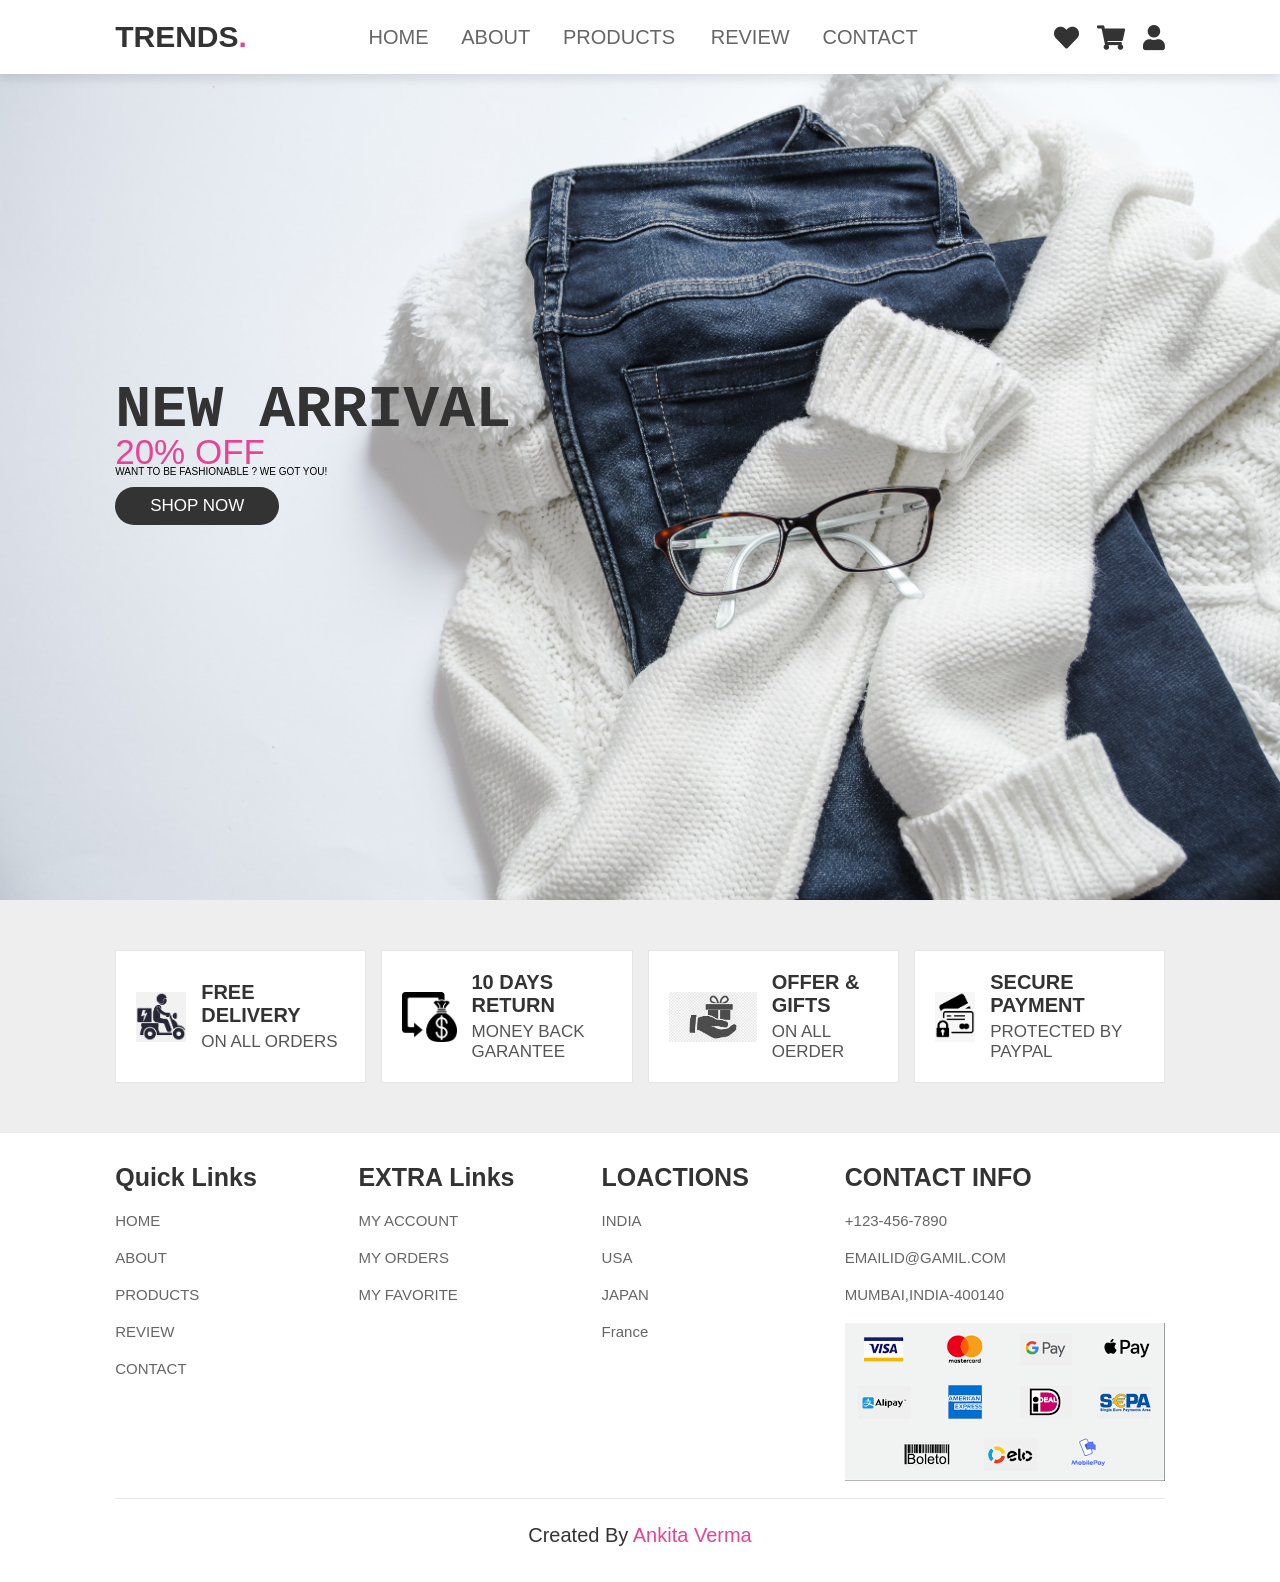
<file: index.html>
<!DOCTYPE html>
<html lang="en">
<head>
    <meta charset="UTF-8">
    <meta http-equiv="X-UA-Compatible" content="IE=edge">
    <meta name="viewport" content="width=device-width , initial-scale=1.0">
    <title>FASHION</title>

    <!--font awesome cdn link-->
    <link rel="stylesheet" href="https://cdnjs.cloudflare.com/ajax/libs/font-awesome/5.15.3/css/all.min.css">

    <!--custom css file link-->
    <link rel="stylesheet" href="ankita.css">
    
    
    
</head>
<body>

   <!--header section start-->

   <header>
    <input type="checkbox" name="" id="toggler">
    <label for="toggler" class="fas fa-bars"></label>
    <a href="#" class="logo">TRENDS<span>.</span></a>
    <nav class="navbar">
        <a href="index.html">HOME</a>
        <a href="about.html">ABOUT</a>
        <a href="product.html">PRODUCTS </a>
        <a href="review.html">REVIEW</a>
        <a href="contact.html">CONTACT</a>
    </nav>

    <div class="icons">
        <a href="whislist.html" class="fas fa-heart"></a>
        <a href="add to cart.html" class="fas fa-shopping-cart"></a>
        <a href="profile.html" class="fas fa-user"></a>
        
    </div>
</header>
<!--header section ends-->


    <!--home section starts-->

    <section class="home" id="home">

        <div class="content">
            <h3>NEW ARRIVAL</h3>
            <SPAN>  20% OFF </SPAN>
            <p>WANT TO BE FASHIONABLE ? WE GOT YOU!</p>
            <a href="product.html" class="btn"> SHOP NOW</a>
        </div>
    </section>
    <!--home section ends-->
   
    <!--icons section starts-->

    <section class="icons-container">

        <div class="icons">
            <img src="image/ds.png" alt="">
            <div class="info">
                <h3>FREE DELIVERY</h3>
                <SPan>ON ALL ORDERS</SPan>
            </div>
        </div>

        <div class="icons">
            <img src="image/pr.png" alt="">
            <div class="info">
                <h3>10 DAYS RETURN</h3>
                <SPan>MONEY BACK GARANTEE</SPan>
            </div>
        </div>
        
        <div class="icons">
            <img src="image/og.jfif" alt="">
            <div class="info">
                <h3>OFFER & GIFTS</h3>
                <SPan>ON ALL OERDER</SPan>
            </div>
        </div>

        <div class="icons">
            <img src="image/sp.png" alt="">
            <div class="info">
                <h3>SECURE PAYMENT</h3>
                <SPan>PROTECTED BY PAYPAL</SPan>
            </div>
        </div>
        

        </div>
    </section>
    <!--icons section ends-->


  <!--footer section stars-->
<section class="footer">

    <div class="box-container">

        <div class="box">
            <h3>quick links</h3>
            <a href="#">HOME</a>
            <a href="#">ABOUT</a>
            <a href="#">PRODUCTS</a>
            <a href="#">REVIEW</a>
            <a href="#">CONTACT</a>
        </div>

        <div class="box">
            <h3>EXTRA links</h3>
            <a href="#">MY ACCOUNT</a>
            <a href="#">MY ORDERS</a>
            <a href="#">MY FAVORITE</a>
        </div>

        <div class="box">
            <h3>LOACTIONS</h3>
            <a href="#">INDIA</a>
            <a href="#">USA</a>
            <a href="#">JAPAN</a>
            <a href="#">france</a>
        </div>

        <div class="box">
            <h3>CONTACT INFO</h3>
            <a href="#">+123-456-7890</a>
            <a href="#">EMAILID@GAMIL.COM</a>
            <a href="#">MUMBAI,INDIA-400140</a>
            <img src="image/payment.png">
        </div>
    </div>
    
    <div class="credit">created by <span>ankita verma</span>
    </div>
</section>
  <!--footer section ends-->
</body>            
           

    

</html>
</file>
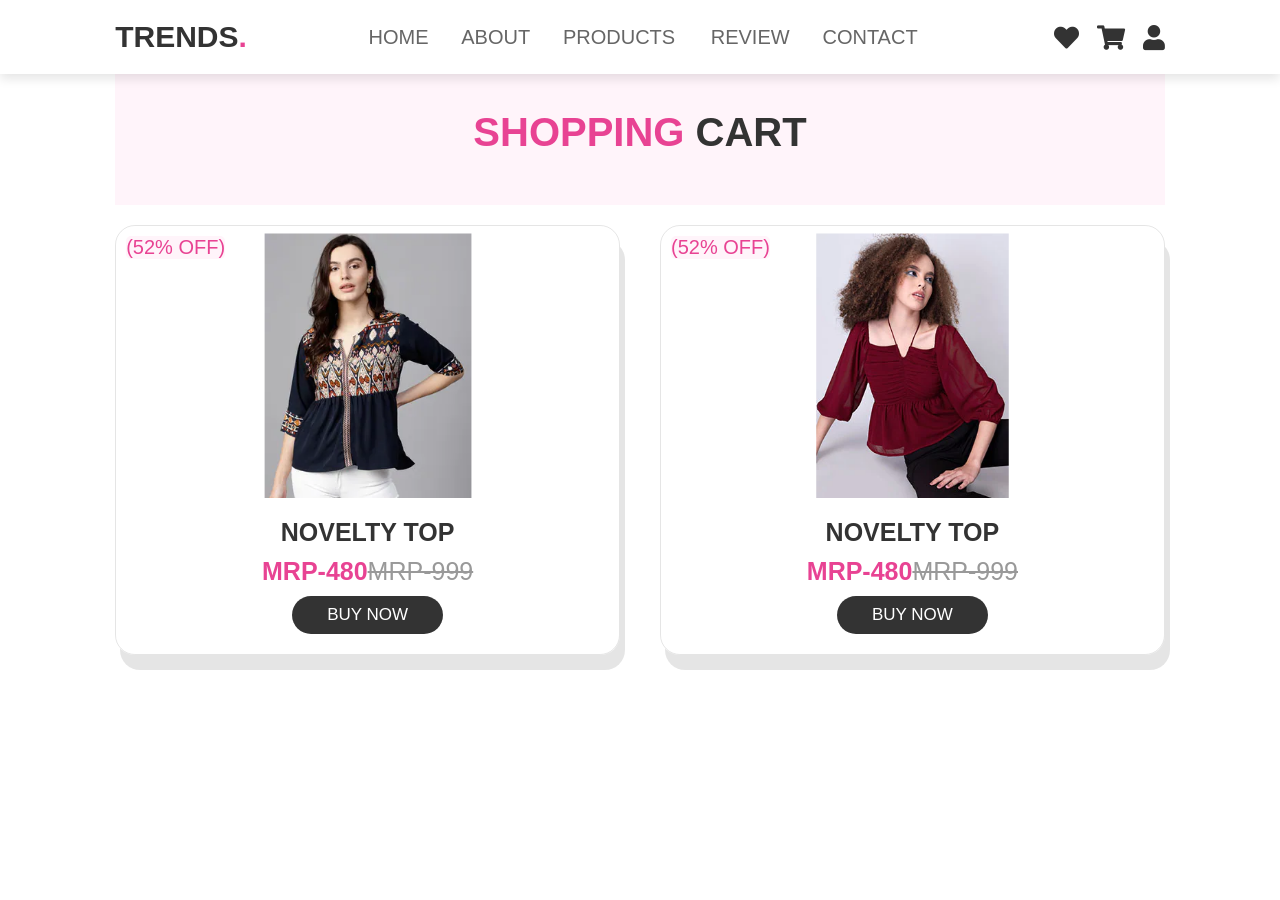
<file: add to cart.html>
<!DOCTYPE html>
<html lang="en">
<head>
    <meta charset="UTF-8">
    <meta http-equiv="X-UA-Compatible" content="IE=edge">
    <meta name="viewport" content="width=device-width, initial-scale=1.0">
    <title>Document</title>

    
    <!--font awesome cdn link-->
    <link rel="stylesheet" href="https://cdnjs.cloudflare.com/ajax/libs/font-awesome/5.15.3/css/all.min.css">

    <!--custom css file link-->
    <link rel="stylesheet" href="ankita.css">

</head>
<body>

     <!--header section start-->

   <header>
    <input type="checkbox" name="" id="toggler">
    <label for="toggler" class="fas fa-bars"></label>
    <a href="#" class="logo">TRENDS<span>.</span></a>
    <nav class="navbar">
        <a href="index.html">HOME</a>
        <a href="about.html">ABOUT</a>
        <a href="product.html">PRODUCTS </a>
        <a href="review.html">REVIEW</a>
        <a href="contact.html">CONTACT</a>
    </nav>

    <div class="icons">
        <a href="whislist.html" class="fas fa-heart"></a>
        <a href="add to cart.html" class="fas fa-shopping-cart"></a>
        <a href="profile.html" class="fas fa-user"></a>
        
    </div>
</header>
<!--header section ends-->

 <!--product section starts-->
    
 <section class="products" id="products">

    <h1 class="heading"> <span>SHOPPING</span> CART</h1>

    <div class="box-container">

        <div class="box">
            <span class="discount">(52% OFF)</span>
            <div class="image">
                <img src="image/b1.webp" >
              <div class="icons">
                 <a href="#" class="fas fa-heart"></a>
                 <a href="#" class="cart-btn">ADD TO CART</a>
                 <a href="#" class="fas fa-share"></a>
             </div>
         </div>
            <div class="content">
              <h3>NOVELTY TOP</h3>
              <div class="price">MRP-480<span>MRP-999</span></div>
              <a href="#" class="btn"> BUY NOW</a>
          </div>
     </div>

     <div class="box">
        <span class="discount">(52% OFF)</span>
        <div class="image">
            <img src="image/b2.webp" >
          <div class="icons">
             <a href="#" class="fas fa-heart"></a>
             <a href="#" class="cart-btn">ADD TO CART</a>
             <a href="#" class="fas fa-share"></a>
         </div>
     </div>
        <div class="content">
          <h3>NOVELTY TOP</h3>
          <div class="price">MRP-480<span>MRP-999</span></div>
          <a href="#" class="btn"> BUY NOW</a>
      </div>
 </div>

    </div>

 </section>


    
</body>
</html>
</file>
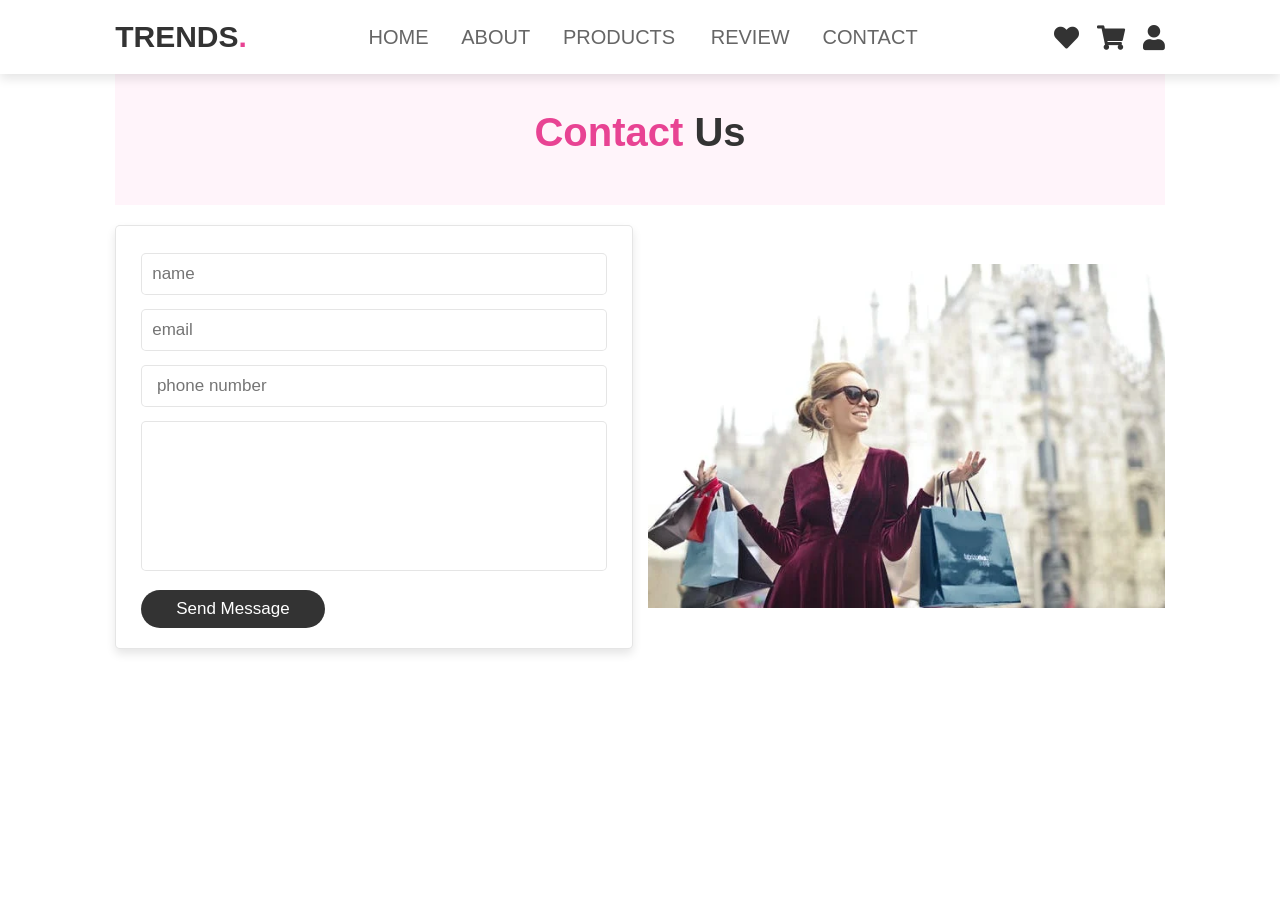
<file: contact.html>
<!DOCTYPE html>
<html lang="en">
<head>
    <meta charset="UTF-8">
    <meta http-equiv="X-UA-Compatible" content="IE=edge">
    <meta name="viewport" content="width=device-width, initial-scale=1.0">
    <title>Document</title>

      <!--font awesome cdn link-->
      <link rel="stylesheet" href="https://cdnjs.cloudflare.com/ajax/libs/font-awesome/5.15.3/css/all.min.css">

      <!--custom css file link-->
      <link rel="stylesheet" href="ankita.css">
</head>
<body>
       <!--header section start-->

    <header>
        <input type="checkbox" name="" id="toggler">
        <label for="toggler" class="fas fa-bars"></label>
        <a href="#" class="logo">TRENDS<span>.</span></a>
        <nav class="navbar">
            <a href="index.html">HOME</a>
            <a href="about.html">ABOUT</a>
            <a href="product.html">PRODUCTS </a>
            <a href="review.html">REVIEW</a>
            <a href="contact.html">CONTACT</a>
        </nav>

        <div class="icons">
            <a href="whislist.html" class="fas fa-heart"></a>
            <a href="add to cart.html" class="fas fa-shopping-cart"></a>
            <a href="profile.html" class="fas fa-user"></a>
            
        </div>
    </header>
    <!--header section ends-->

    <!--contact section starts-->

    <section class="contact" id="contact">

        <h1 class="heading"><span> contact </span> us</h1>

        <div class="row">

            <form action="">
                <input type="text" placeholder="name" class="box">
                <input type="email" placeholder="email" class="box">
                <input type="number" placeholder=" phone number" class="box">
                <textarea name="" class="box" placeholder="message" id="" cols="30" rows="10">

                </textarea>
                <input type="submit" value="send message" class="btn" >
            </form>
                   <div class="image">
                <img src="image/contact.webp" alt="">
            </div>
        </div>
</file>
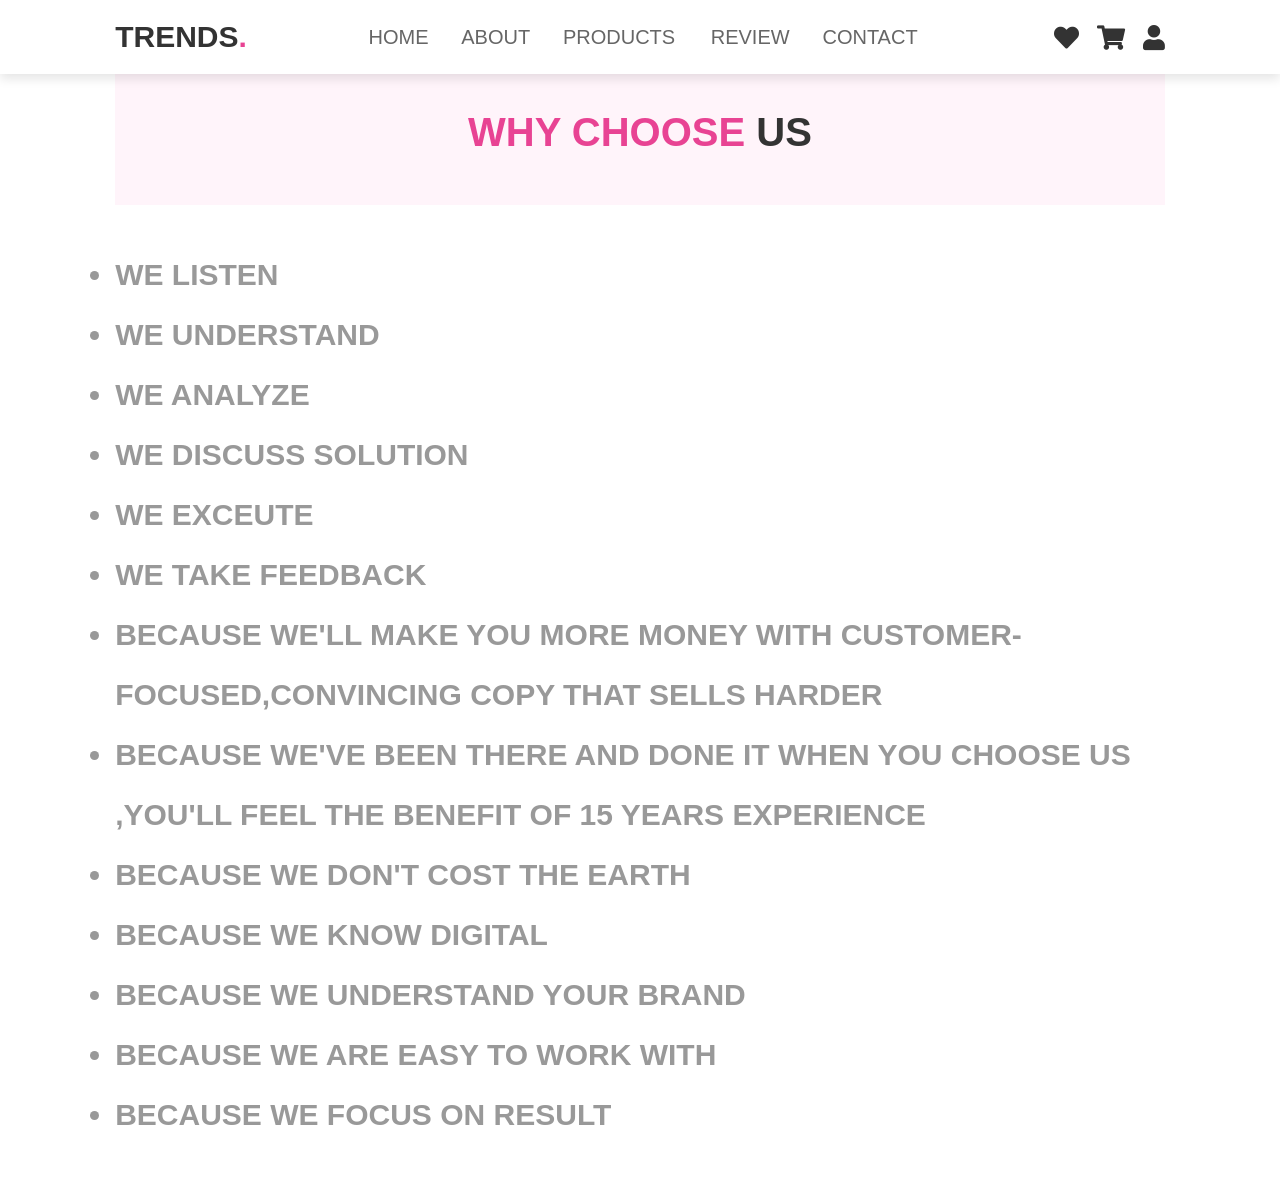
<file: learn.html>
<!DOCTYPE html>
<html lang="en">
<head>
    <meta charset="UTF-8">
    <meta http-equiv="X-UA-Compatible" content="IE=edge">
    <meta name="viewport" content="width=device-width, initial-scale=1.0">
    <title>Document</title>

      <!--font awesome cdn link-->
      <link rel="stylesheet" href="https://cdnjs.cloudflare.com/ajax/libs/font-awesome/5.15.3/css/all.min.css">

      <!--custom css file link-->
      <link rel="stylesheet" href="ankita.css">
      
</head>
<body>
    
     <!--header section start-->

   <header>
    <input type="checkbox" name="" id="toggler">
    <label for="toggler" class="fas fa-bars"></label>
    <a href="#" class="logo">TRENDS<span>.</span></a>
    <nav class="navbar">
        <a href="index.html">HOME</a>
        <a href="about.html">ABOUT</a>
        <a href="product.html">PRODUCTS </a>
        <a href="review.html">REVIEW</a>
        <a href="contact.html">CONTACT</a>
    </nav>

    <div class="icons">
        <a href="whislist.html" class="fas fa-heart"></a>
        <a href="add to cart.html" class="fas fa-shopping-cart"></a>
        <a href="profile.html" class="fas fa-user"></a>
        
    </div>
</header>


<section class="learn" id="learn">

    <h1 class="heading"> <span> WHY CHOOSE </span> US</h1>


 <div class="content">
    
        <h1>
            <ul type="disc">
                <li>WE LISTEN</li>
                <li>WE UNDERSTAND</li>
                <li>WE ANALYZE</li>
                <li> WE DISCUSS SOLUTION</li>
                <li>WE EXCEUTE</li>
                <li>WE TAKE FEEDBACK</li>
                <li>BECAUSE WE'LL MAKE YOU MORE MONEY WITH CUSTOMER-FOCUSED,CONVINCING COPY THAT SELLS HARDER</li>
                <li>BECAUSE WE'VE BEEN THERE AND DONE IT WHEN YOU CHOOSE US ,YOU'LL FEEL THE BENEFIT OF 15 YEARS EXPERIENCE </li>
                <li>BECAUSE WE DON'T COST THE EARTH</li>
                <li>BECAUSE WE  KNOW DIGITAL</li>
                <li>BECAUSE WE UNDERSTAND YOUR BRAND</li>
                <li>BECAUSE WE ARE EASY TO WORK WITH</li>
                <li>BECAUSE WE FOCUS ON RESULT</li>
            

            </ul>
        </h1>

    </div>
    

</section>

</body>
</html>
</file>
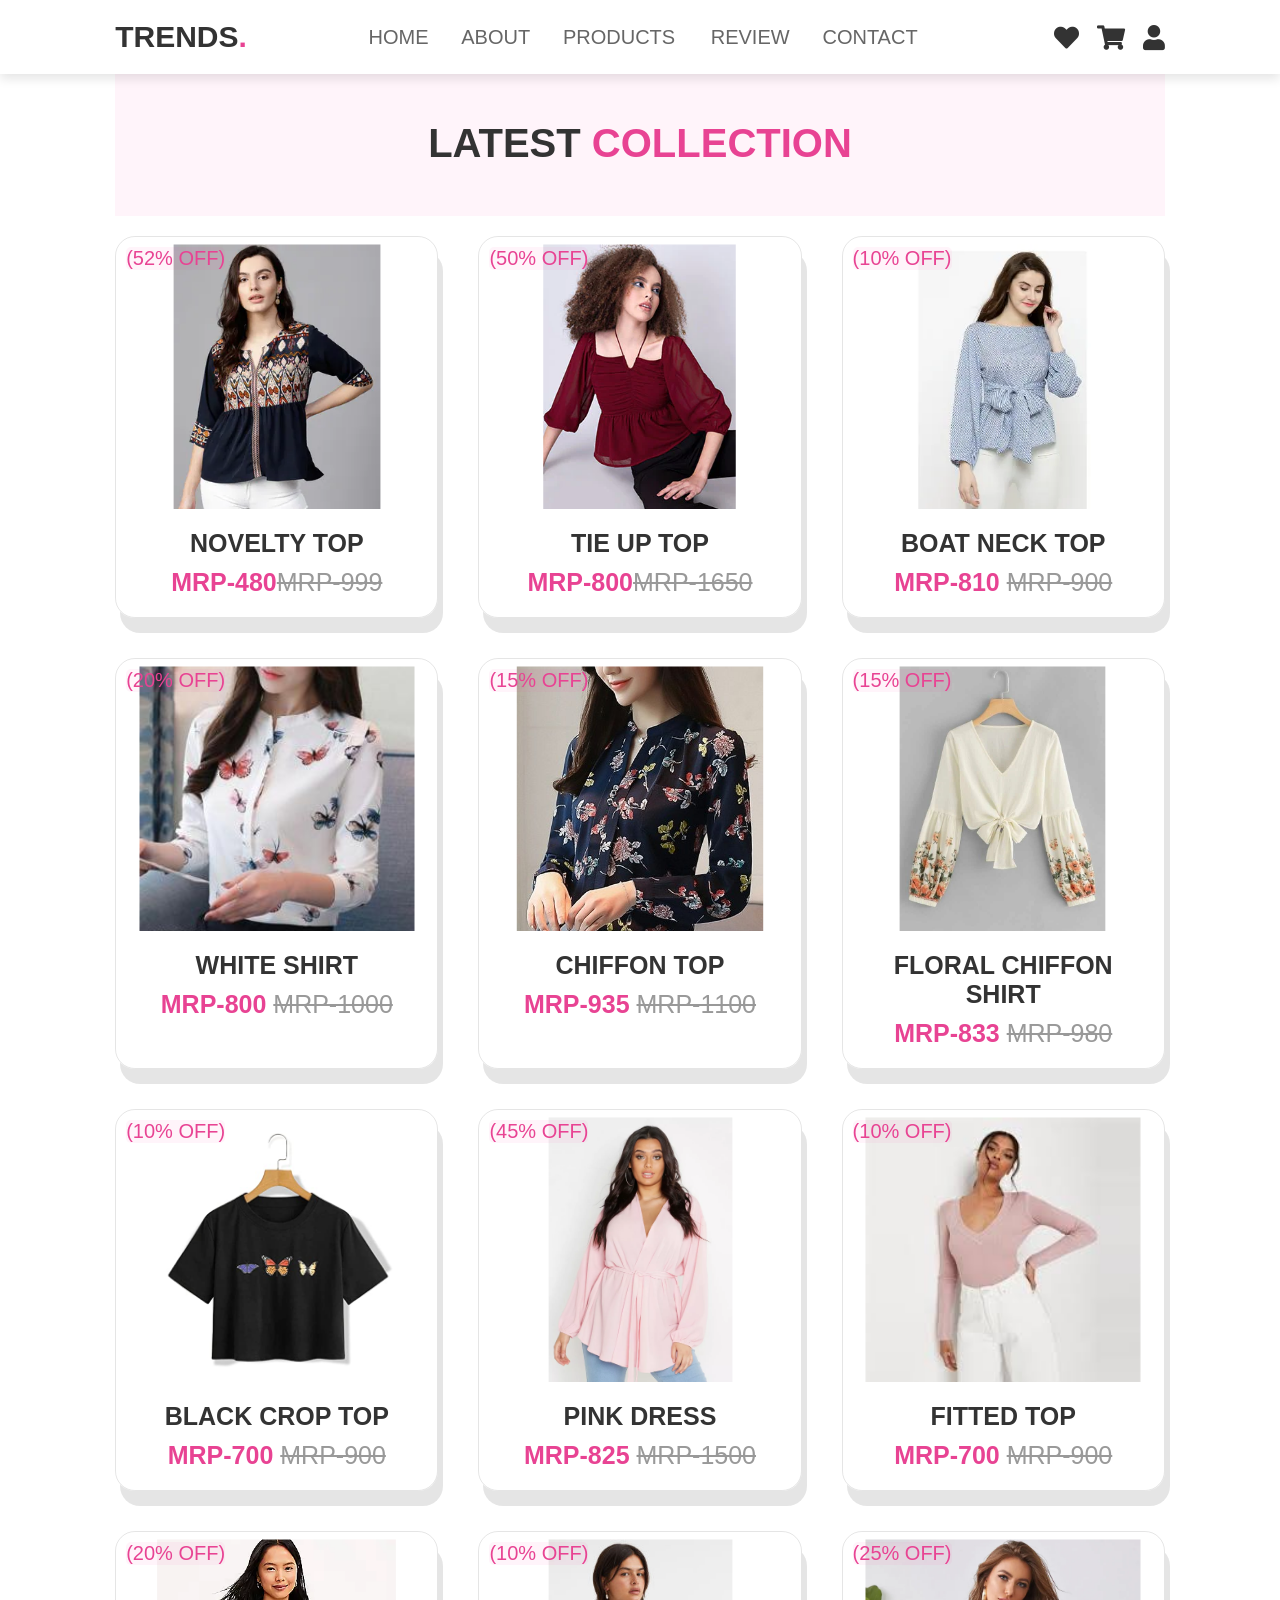
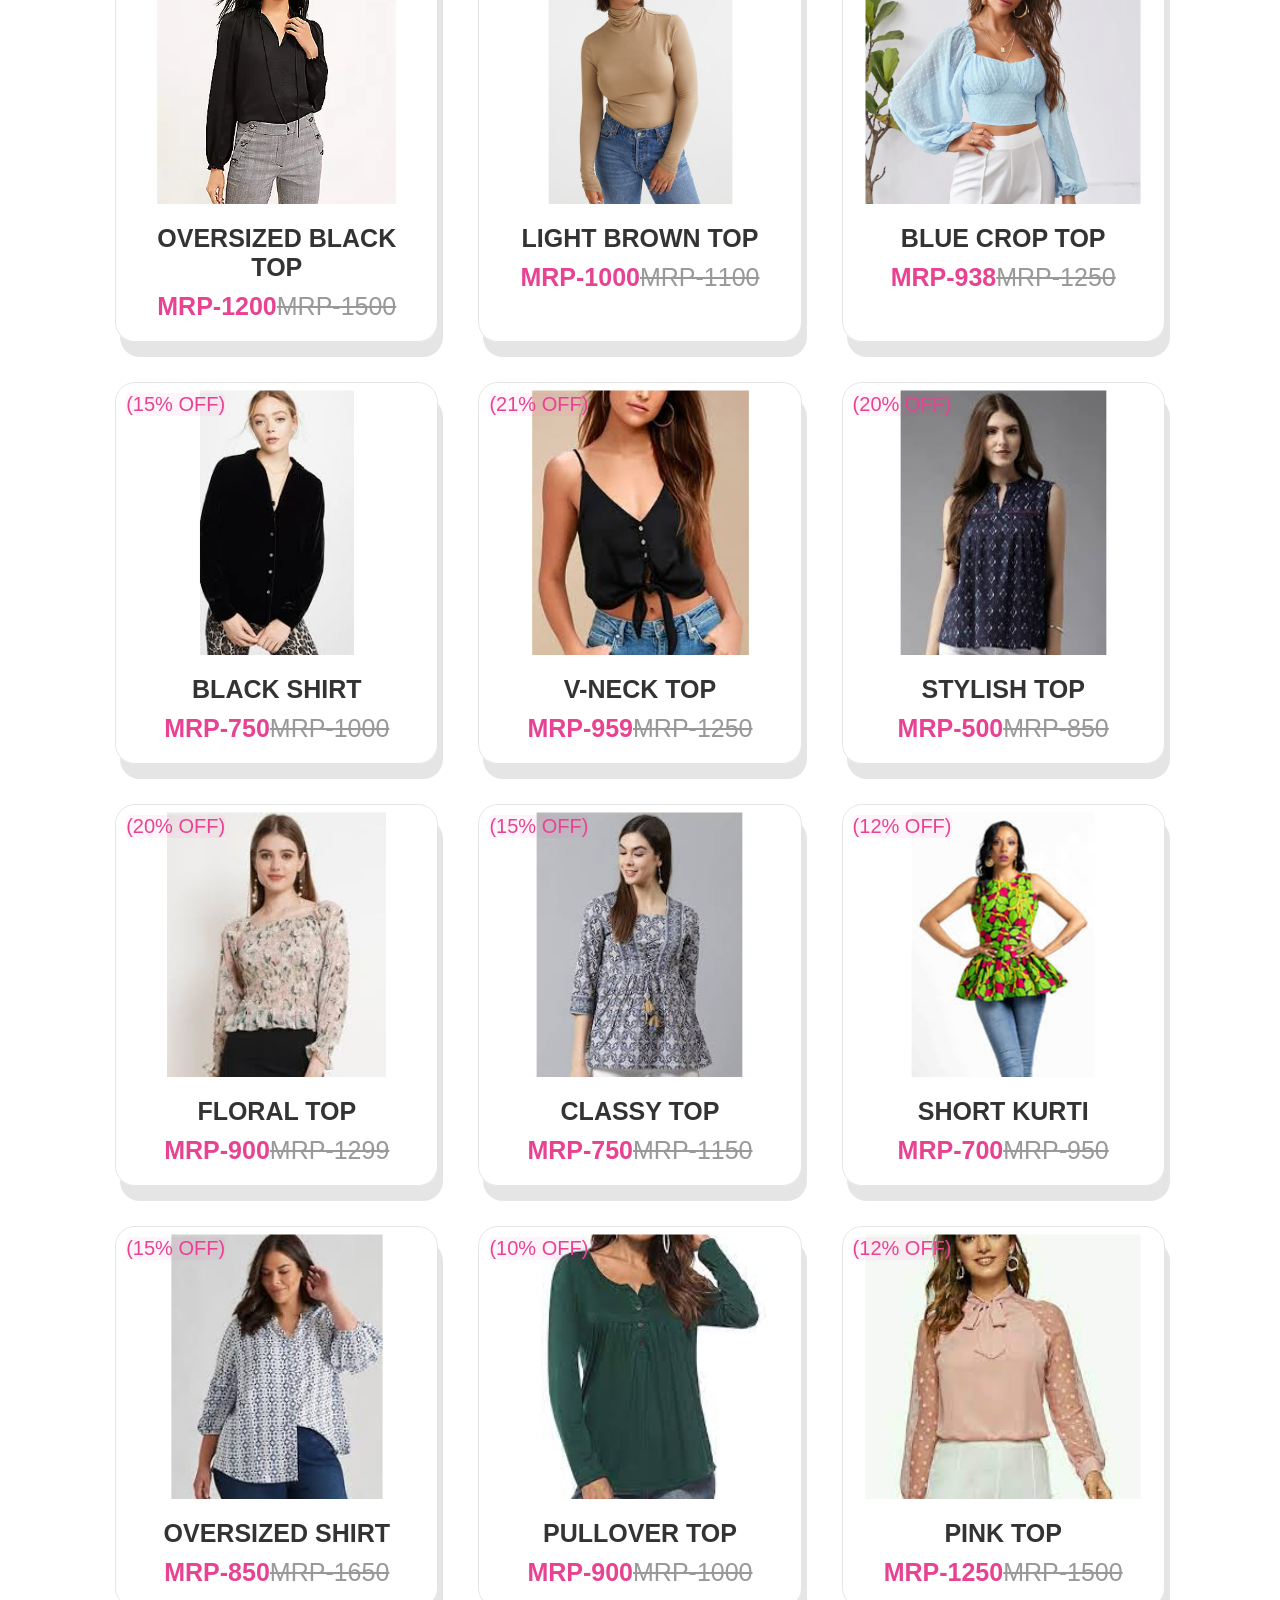
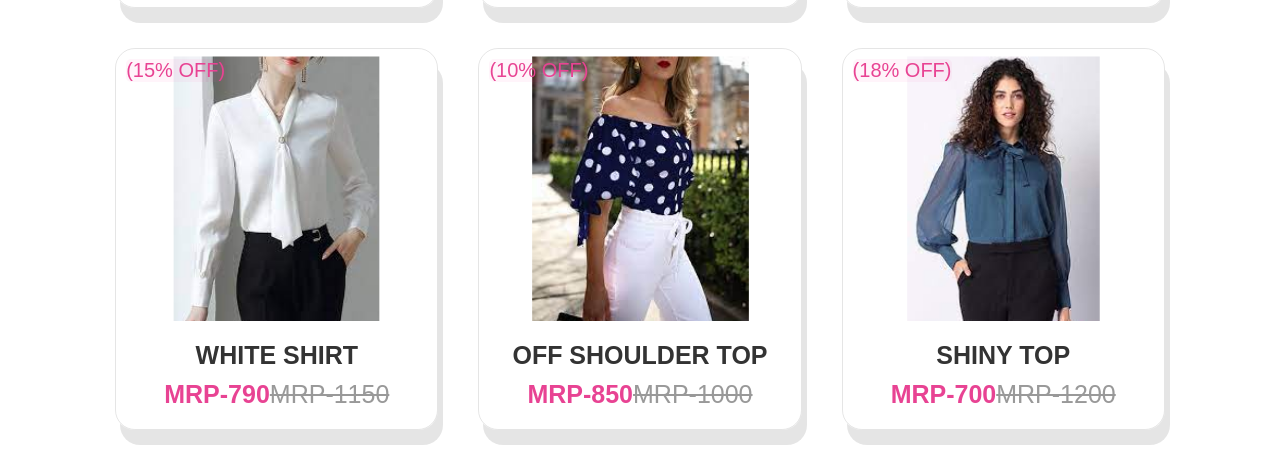
<file: product.html>
<!DOCTYPE html>
<html lang="en">
<head>
    <meta charset="UTF-8">
    <meta http-equiv="X-UA-Compatible" content="IE=edge">
    <meta name="viewport" content="width=device-width, initial-scale=1.0">
    <title>Document</title>
c
     <!--font awesome cdn link-->
 <link rel="stylesheet" href="https://cdnjs.cloudflare.com/ajax/libs/font-awesome/5.15.3/css/all.min.css">

 <!--custom css file link-->
 <link rel="stylesheet" href="ankita.css">
</head>
<body>
 
 <!--header section start-->

 <header>
    <input type="checkbox" name="" id="toggler">
    <label for="toggler" class="fas fa-bars"></label>
    <a href="#" class="logo">TRENDS<span>.</span></a>
    <nav class="navbar">
        <a href="index.html">HOME</a>
        <a href="about.html">ABOUT</a>
        <a href="product.html">PRODUCTS </a>
        <a href="review.html">REVIEW</a>
        <a href="contact.html">CONTACT</a>
    </nav>

    <div class="icons">
        <a href="whislist.html" class="fas fa-heart"></a>
        <a href="add to cart.html" class="fas fa-shopping-cart"></a>
        <a href="profile.html" class="fas fa-user"></a>
        
    </div>
</header>

  <!--product section starts-->
    
 <section class="products" id="products">

    <h1 class="heading"> LATEST <span>COLLECTION</span></h1>

    <div class="box-container">

        <div class="box">
            <span class="discount">(52% OFF)</span>
            <div class="image">
                <img src="image/b1.webp" >
              <div class="icons">
                 <a href="#" class="fas fa-heart"></a>
                 <a href="#" class="cart-btn">ADD TO CART</a>
                 <a href="#" class="fas fa-share"></a>
             </div>
         </div>
            <div class="content">
              <h3>NOVELTY TOP</h3>
              <div class="price">MRP-480<span>MRP-999</span></div>
          </div>
     </div>

     <div class="box">
        <span class="discount">(50% OFF)</span>
        <div class="image">
           <img src="image/b2.webp" >
             <div class="icons">
                <a href="#" class="fas fa-heart"></a>
                <a href="#" class="cart-btn">ADD TO CART</a>
                <a href="#" class="fas fa-share"></a>
            </div>
       </div>
        <div class="content">
           <h3>TIE UP TOP</h3>
           <div class="price">MRP-800<span>MRP-1650</span></div>
       </div>
   </div>

   
   
   <div class="box">  
      <span class="discount">(10% OFF)</span> 
        <div class="image ">
           <img src="image/b3.webp" >
           <div class="icons">
               <a href="#" class="fas fa-heart"></a>
               <a href="#" class="cart-btn">ADD TO CART</a>
               <a href="#" class="fas fa-share"></a>
               
           </div>
       </div>
         <div class="content">
             <h3>BOAT NECK TOP</h3>
             <div class="price">MRP-810 <span>MRP-900</span></div>
        </div>
    </div>


   <div class="box">
         <span class="discount">(20% OFF)</span>
         <div class="image">
            <img src="image/b4.jpg">
            <div class="icons">
               <a href="#" class="fas fa-heart"></a>
               <a href="#" class="cart-btn">ADD TO CART</a>
               <a href="#" class="fas fa-share"></a>
           </div>
       </div>
         <div class="content">
           <h3>WHITE SHIRT </h3>
           <div class="price">MRP-800 <span>MRP-1000</span></div>
       </div>
   </div>


   <div class="box">
        <span class="discount">(15% OFF)</span>
        <div class="image">
           <img src="image/b5.jpg">
           <div class="icons">
               <a href="#" class="fas fa-heart"></a>
               <a href="#" class="cart-btn">ADD TO CART</a>
               <a href="#" class="fas fa-share"></a>
           </div>
       </div>
          <div class="content">
            <h3>CHIFFON TOP</h3>
            <div class="price">MRP-935 <span>MRP-1100</span></div>
        </div>
    </div>

    <div class="box">
      <span class="discount">(15% OFF)</span>
      <div class="image">
         <img src="image/b6.jpg">
         <div class="icons">
             <a href="#" class="fas fa-heart"></a>
             <a href="#" class="cart-btn">ADD TO CART</a>
             <a href="#" class="fas fa-share"></a>
         </div>
     </div>
        <div class="content">
           <h3>FLORAL CHIFFON SHIRT</h3>
           <div class="price">MRP-833 <span>MRP-980</span></div>
        </div>
    </div>

    <div class="box">
      <span class="discount">(10% OFF)</span>
      <div class="image">
         <img src="image/b7.jpg">
         <div class="icons">
             <a href="#" class="fas fa-heart"></a>
             <a href="#" class="cart-btn">ADD TO CART</a>
             <a href="#" class="fas fa-share"></a>
         </div>
     </div>
        <div class="content">
           <h3>BLACK CROP TOP</h3>
           <div class="price">MRP-700 <span>MRP-900</span></div>
        </div>
    </div>

    <div class="box">
      <span class="discount">(45% OFF)</span>
      <div class="image">
         <img src="image/b8.webp">
         <div class="icons">
             <a href="#" class="fas fa-heart"></a>
             <a href="#" class="cart-btn">ADD TO CART</a>
             <a href="#" class="fas fa-share"></a>
         </div>
     </div>
        <div class="content">
           <h3>PINK DRESS</h3>
           <div class="price">MRP-825 <span>MRP-1500</span></div>
        </div>
   </div>

    <div class="box">
      <span class="discount">(10% OFF)</span>
      <div class="image">
         <img src="image/b9.jfif">
         <div class="icons">
             <a href="#" class="fas fa-heart"></a>
             <a href="#" class="cart-btn">ADD TO CART</a>
             <a href="#" class="fas fa-share"></a>
         </div>
      </div>
         <div class="content">
               <h3>FITTED TOP</h3>
               <div class="price">MRP-700 <span>MRP-900</span></div>
         </div>
  </div>

   <div class="box">
      <span class="discount">(20% OFF)</span>
      <div class="image">
         <img src="image/b10.webp">
         <div class="icons">
             <a href="#" class="fas fa-heart"></a>
             <a href="#" class="cart-btn">ADD TO CART</a>
             <a href="#" class="fas fa-share"></a>
          </div>
      </div>
           <div class="content">
                   <h3>OVERSIZED BLACK TOP</h3>
                   <div class="price">MRP-1200<span>MRP-1500</span></div>
          </div>
   </div>

   <div class="box">
     <span class="discount">(10% OFF)</span>
     <div class="image">
         <img src="image/b11.jfif">
         <div class="icons">
             <a href="#" class="fas fa-heart"></a>
             <a href="#" class="cart-btn">ADD TO CART</a>
             <a href="#" class="fas fa-share"></a>
         </div>
     </div>
      <div class="content">
            <h3>LIGHT BROWN TOP</h3>
             <div class="price">MRP-1000<span>MRP-1100</span></div>
      </div>
  </div> 
                  
  <div class="box">
     <span class="discount">(25% OFF)</span>
     <div class="image">
         <img src="image/b12.webp">
         <div class="icons">
              <a href="#" class="fas fa-heart"></a>
              <a href="#" class="cart-btn">ADD TO CART</a>
              <a href="#" class="fas fa-share"></a>
         </div>
     </div>
      <div class="content">
         <h3>BLUE CROP TOP</h3>
          <div class="price">MRP-938<span>MRP-1250</span></div>
     </div>
  </div> 

   <div class="box">
     <span class="discount">(15% OFF)</span>
     <div class="image">
         <img src="image/B13.jpg">
         <div class="icons">
             <a href="#" class="fas fa-heart"></a>
             <a href="#" class="cart-btn">ADD TO CART</a>
             <a href="#" class="fas fa-share"></a>
         </div>
     </div>
      <div class="content">
          <h3>BLACK SHIRT</h3>
         <div class="price">MRP-750<span>MRP-1000</span></div>
     </div>
  </div> 

 <div class="box">
     <span class="discount">(21% OFF)</span>
     <div class="image">
         <img src="image/B14.jpg">
         <div class="icons">
             <a href="#" class="fas fa-heart"></a>
             <a href="#" class="cart-btn">ADD TO CART</a>
             <a href="#" class="fas fa-share"></a>
          </div>
      </div>
        <div class="content">
          <h3>V-NECK TOP</h3>
          <div class="price">MRP-959<span>MRP-1250</span></div>
     </div>
  </div> 

 <div class="box">
     <span class="discount">(20% OFF)</span>
     <div class="image">
         <img src="image/b16.jpg">
         <div class="icons">
             <a href="#" class="fas fa-heart"></a>
             <a href="#" class="cart-btn">ADD TO CART</a>
             <a href="#" class="fas fa-share"></a>
         </div>
     </div>
       <div class="content">
          <h3>STYLISH TOP</h3>
         <div class="price">MRP-500<span>MRP-850</span></div>
      </div>
  </div> 

 <div class="box">
      <span class="discount">(20% OFF)</span>
         <div class="image">
             <img src="image/b17.jpg">
             <div class="icons">
                 <a href="#" class="fas fa-heart"></a>
                 <a href="#" class="cart-btn">ADD TO CART</a>
                  <a href="#" class="fas fa-share"></a>
              </div>
         </div>
           <div class="content">
             <h3>FLORAL TOP</h3>
             <div class="price">MRP-900<span>MRP-1299</span></div>
         </div>


  </div>
  
  <div class="box">
      <span class="discount">(15% OFF)</span>
      <div class="image">
         <img src="image/b18.jpg">
          <div class="icons">
              <a href="#" class="fas fa-heart"></a>
              <a href="#" class="cart-btn">ADD TO CART</a>
              <a href="#" class="fas fa-share"></a>
          </div>
     </div>
     <div class="content">
         <h3>CLASSY TOP</h3>
         <div class="price">MRP-750<span>MRP-1150</span></div>
       </div>
 </div> 


 <div class="box">
     <span class="discount">(12% OFF)</span>
          <div class="image">
             <img src="image/b19.jpg">
             <div class="icons">
                 <a href="#" class="fas fa-heart"></a>
                 <a href="#" class="cart-btn">ADD TO CART</a>
                 <a href="#" class="fas fa-share"></a>
             </div>
         </div>
          <div class="content">
                  <h3>SHORT KURTI</h3>
                 <div class="price">MRP-700<span>MRP-950</span></div>
       </div>
  </div> 


   <div class="box">
      <span class="discount">(15% OFF)</span>
         <div class="image">
              <img src="image/b20.jpg">
              <div class="icons">
                 <a href="#" class="fas fa-heart"></a>
                 <a href="#" class="cart-btn">ADD TO CART</a>
                 <a href="#" class="fas fa-share"></a> 
               </div>
         </div>
         <div class="content">
         <h3>OVERSIZED SHIRT</h3>
         <div class="price">MRP-850<span>MRP-1650</span></div>
         </div>
   </div> 


 <div class="box">
      <span class="discount">(10% OFF)</span>
          <div class="image">
               <img src="image/b21.jpg">
             <div class="icons">
                    <a href="#" class="fas fa-heart"></a>
                    <a href="#" class="cart-btn">ADD TO CART</a>
                   <a href="#" class="fas fa-share"></a> 
               </div>
         </div>
         <div class="content">
           <h3>PULLOVER TOP</h3>
         <div class="price">MRP-900<span>MRP-1000</span></div>
          </div>
 </div> 
                                                    
 <div class="box">
      <span class="discount">(12% OFF)</span>
            <div class="image">
               <img src="image/b22.jpg">
                  <div class="icons">
                     <a href="#" class="fas fa-heart"></a>
                     <a href="#" class="cart-btn">ADD TO CART</a>
                     <a href="#" class="fas fa-share"></a>
                  </div>
          </div>
         <div class="content">
          <h3>PINK TOP</h3>
         <div class="price">MRP-1250<span>MRP-1500</span></div>
           </div>
 </div> 

  <div class="box">
       <span class="discount">(15% OFF)</span>
          <div class="image">
              <img src="image/b23.jpg">
             <div class="icons">
                 <a href="#" class="fas fa-heart"></a>
                 <a href="#" class="cart-btn">ADD TO CART</a>
                 <a href="#" class="fas fa-share"></a>
              </div>
         </div>
          <div class="content">
               <h3>WHITE SHIRT</h3>
              <div class="price">MRP-790<span>MRP-1150</span></div>
          </div>
  </div> 

 <div class="box">
     <span class="discount">(10% OFF)</span>
     <div class="image">
           <img src="image/b24.jpg">
         <div class="icons">
               <a href="#" class="fas fa-heart"></a>
              <a href="#" class="cart-btn">ADD TO CART</a>
               <a href="#" class="fas fa-share"></a>
          </div>
     </div>
       <div class="content">
          <h3>OFF SHOULDER TOP</h3>
         <div class="price">MRP-850<span>MRP-1000</span></div>
      </div>
 </div> 


    <div class="box">
     <span class="discount">(18% OFF)</span>
     <div class="image">
           <img src="image/B15.jpg">
         <div class="icons">
               <a href="#" class="fas fa-heart"></a>
              <a href="#" class="cart-btn">ADD TO CART</a>
              <a href="#" class="fas fa-share"></a>
          </div>
     </div>
     <div class="content">
          <h3>SHINY TOP</h3>
         <div class="price">MRP-700<span>MRP-1200</span></div>
      </div>
  </div> 





</div>
</section>
<!--product section ends-->
    
</body>
</html>
</file>
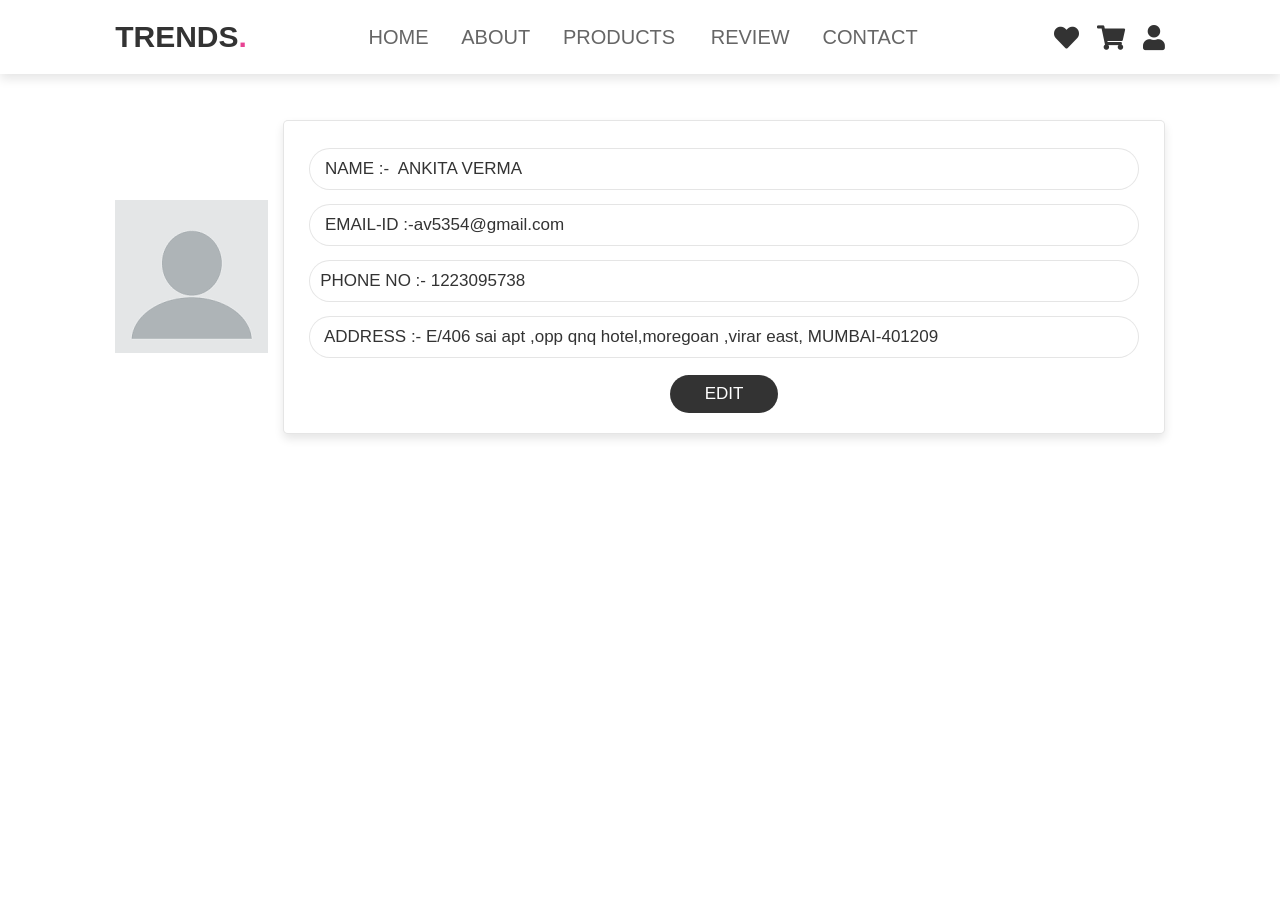
<file: profile.html>
<!DOCTYPE html>
<html lang="en">
<head>
    <meta charset="UTF-8">
    <meta http-equiv="X-UA-Compatible" content="IE=edge">
    <meta name="viewport" content="width=device-width, initial-scale=1.0">
    <title>Document</title>

      <!--font awesome cdn link-->
      <link rel="stylesheet" href="https://cdnjs.cloudflare.com/ajax/libs/font-awesome/5.15.3/css/all.min.css">

      <!--custom css file link-->
      <link rel="stylesheet" href="ankita.css">
      
</head>
<body>

    <!--header section start-->

   <header>
    <input type="checkbox" name="" id="toggler">
    <label for="toggler" class="fas fa-bars"></label>
    <a href="#" class="logo">TRENDS<span>.</span></a>
    <nav class="navbar">
        <a href="index.html">HOME</a>
        <a href="about.html">ABOUT</a>
        <a href="product.html">PRODUCTS </a>
        <a href="review.html">REVIEW</a>
        <a href="contact.html">CONTACT</a>
    </nav>

    <div class="icons">
        <a href="whislist.html" class="fas fa-heart"></a>
        <a href="add to cart.html" class="fas fa-shopping-cart"></a>
        <a href="profile.html" class="fas fa-user"></a>
        
    </div>
</header>
<!--header section ends-->
<section class="profile" id="profile">
      <div class="row">

        <div class="image">
                <img src="image/p.png">
     </div>
        <form action="">
            <input   value=" NAME :-  ANKITA VERMA" class="box" readonly>
            <input  value=" EMAIL-ID :-av5354@gmail.com" class="box" readonly>
            <input  value="PHONE NO :- 1223095738" class="box" readonly>
            <input  value=" ADDRESS :- E/406 sai apt ,opp qnq hotel,moregoan ,virar east, MUMBAI-401209 " class="box" readonly>
            <div style="display: flex ; justify-content:center; text-align:center;">
            <input type="submit" value="EDIT" class="btn">
            </div>
        </form>
 </div>
</section>
</body>
</html>
</file>
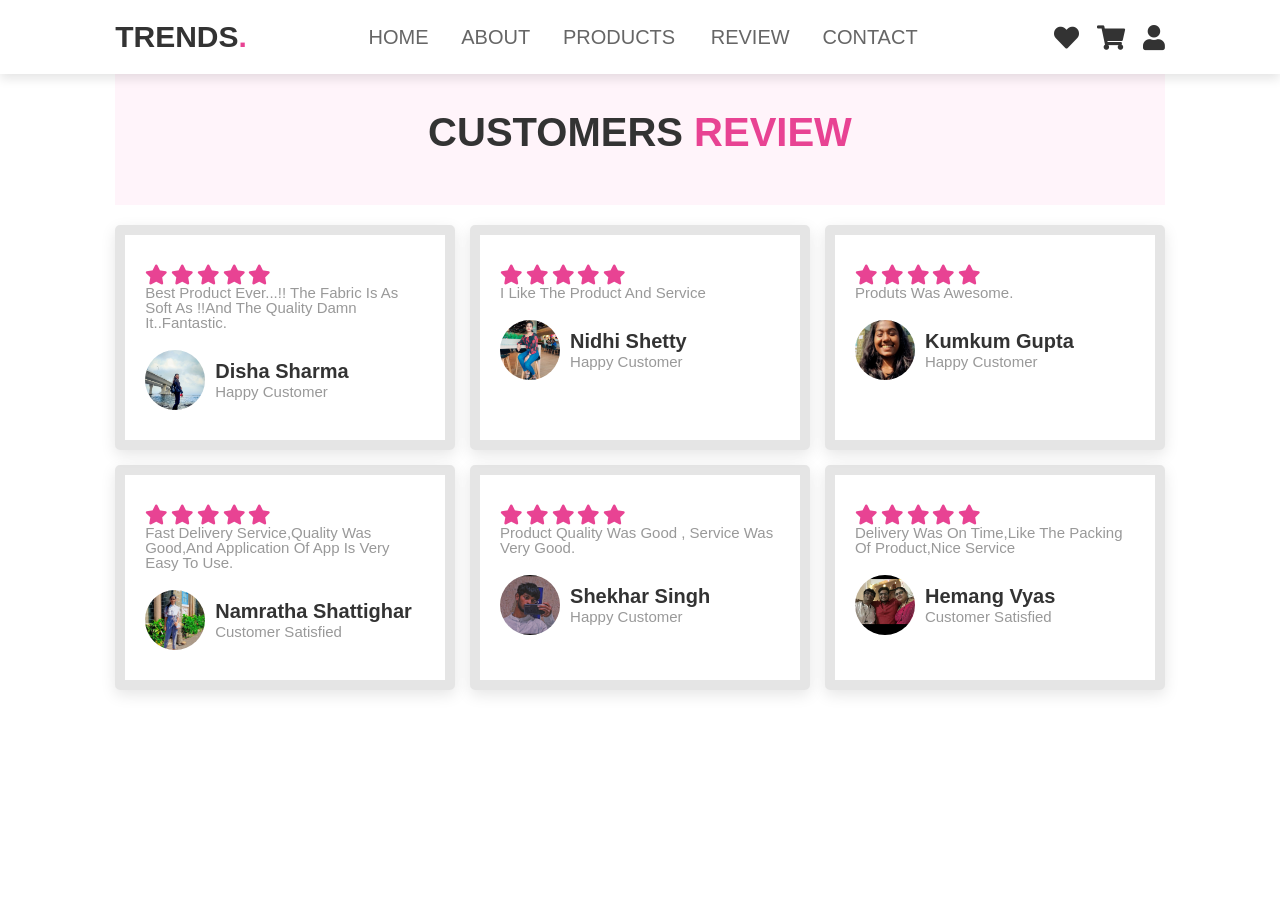
<file: review.html>
<!DOCTYPE html>
<html lang="en">
<head>
    <meta charset="UTF-8">
    <meta http-equiv="X-UA-Compatible" content="IE=edge">
    <meta name="viewport" content="width=device-width, initial-scale=1.0">
    <title>Document</title>

     <!--font awesome cdn link-->
     <link rel="stylesheet" href="https://cdnjs.cloudflare.com/ajax/libs/font-awesome/5.15.3/css/all.min.css">

     <!--custom css file link-->
     <link rel="stylesheet" href="ankita.css">
     
</head>
<body>
    
    <!--header section start-->

    <header>
        <input type="checkbox" name="" id="toggler">
        <label for="toggler" class="fas fa-bars"></label>
        <a href="#" class="logo">TRENDS<span>.</span></a>
        <nav class="navbar">
            <a href="index.html">HOME</a>
            <a href="about.html">ABOUT</a>
            <a href="product.html">PRODUCTS </a>
            <a href="review.html">REVIEW</a>
            <a href="contact.html">CONTACT</a>
        </nav>

        <div class="icons">
            <a href="whislist.html" class="fas fa-heart"></a>
            <a href="add to cart.html" class="fas fa-shopping-cart"></a>
            <a href="profile.html" class="fas fa-user"></a>
            
        </div>
    </header>
    <!--header section ends-->

     <!-- review section starts-->

  <section class="review" id="review">

    <h1 class="heading">CUSTOMERS <span>REVIEW</span></h1>

    <div class="box-container">

        <div class="box">
            <div class="stars">
                <i class="fas fa-star"></i>
                <i class="fas fa-star"></i>
                <i class="fas fa-star"></i>
                <i class="fas fa-star"></i>
                <i class="fas fa-star"></i>
            </div>
            <p>best product ever...!! the fabric is as soft as !!And the  quality  damn it..fantastic.</p>
            <div class="user">
                <img src="image/sharma.jfif" alt="">
                <div class="user-info">
                    <h3>Disha sharma</h3>
                    <span>happy customer</span>
                </div>
            </div>
        </div>

        
        <div class="box">
            <div class="stars">
                <i class="fas fa-star"></i>
                <i class="fas fa-star"></i>
                <i class="fas fa-star"></i>
                <i class="fas fa-star"></i>
                <i class="fas fa-star"></i>
            </div>
            <p> I like the product and service</p>
            <div class="user">
                <img src="image/ns.jfif" alt="">
                <div class="user-info">
                    <h3>Nidhi shetty</h3>
                    <span>happy customer</span>
                </div>
            </div>
        </div>

        <div class="box">
            <div class="stars">
                <i class="fas fa-star"></i>
                <i class="fas fa-star"></i>
                <i class="fas fa-star"></i>
                <i class="fas fa-star"></i>
                <i class="fas fa-star"></i>
            </div>
            <p>produts was awesome.</p>
            <div class="user">
                <img src="image/gupta.jfif" alt="">
                <div class="user-info">
                    <h3>kumkum gupta</h3>
                    <span>happy customer</span>
                </div>
            </div>
        </div>

        <div class="box">
            <div class="stars">
                <i class="fas fa-star"></i>
                <i class="fas fa-star"></i>
                <i class="fas fa-star"></i>
                <i class="fas fa-star"></i>
                <i class="fas fa-star"></i>
            </div>
            <p>fast delivery service,quality was good,and application of app is very easy to use.</p>
            <div class="user">
                <img src="image/sn.jfif" alt="">
                <div class="user-info">
                    <h3>namratha shattighar</h3>
                    <span>customer satisfied</span>
                </div>
            </div>
        </div>

        <div class="box">
            <div class="stars">
                <i class="fas fa-star"></i>
                <i class="fas fa-star"></i>
                <i class="fas fa-star"></i>
                <i class="fas fa-star"></i>
                <i class="fas fa-star"></i>
            </div>
            <p>Product quality was good , service was very good.</p>
            <div class="user">
                <img src="image/ss.jfif" alt="">
                <div class="user-info">
                    <h3>Shekhar singh</h3>
                    <span>happy customer</span>
                </div>
            </div>
        </div>

        <div class="box">
            <div class="stars">
                <i class="fas fa-star"></i>
                <i class="fas fa-star"></i>
                <i class="fas fa-star"></i>
                <i class="fas fa-star"></i>
                <i class="fas fa-star"></i>
            </div>
            <p>Delivery was on time,like the packing of product,nice service</p>
            <div class="user">
                <img src="image/hv.jfif" alt="">
                <div class="user-info">
                    <h3>hemang vyas</h3>
                    <span>customer satisfied</span>
                </div>
            </div>

        
        </div>
    </div>
  </section>
  <!--review section ends-->

</body>
</html>
</file>
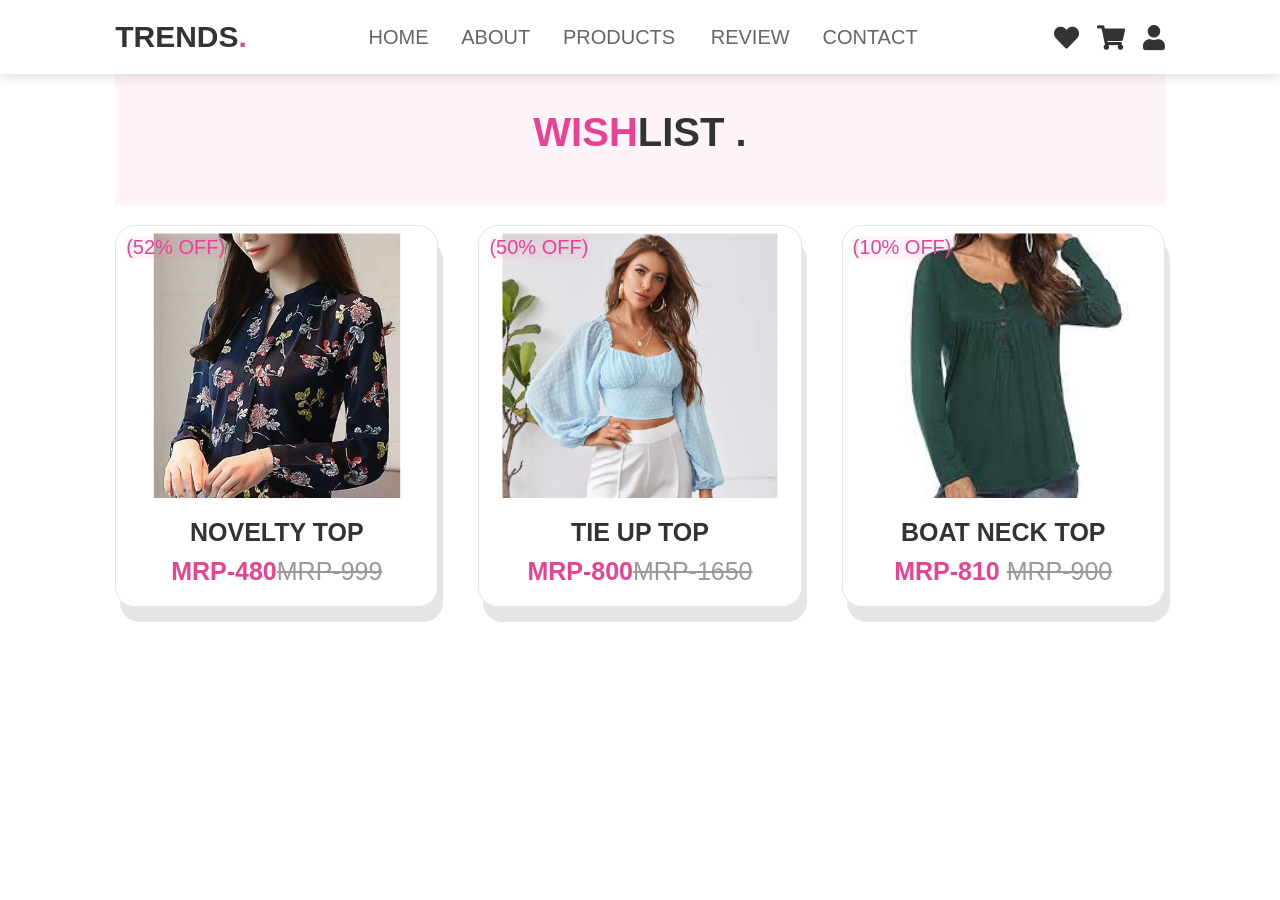
<file: whislist.html>
<!DOCTYPE html>
<html lang="en">
<head>
    <meta charset="UTF-8">
    <meta http-equiv="X-UA-Compatible" content="IE=edge">
    <meta name="viewport" content="width=device-width, initial-scale=1.0">
    <title>Document</title>

     <!--font awesome cdn link-->
     <link rel="stylesheet" href="https://cdnjs.cloudflare.com/ajax/libs/font-awesome/5.15.3/css/all.min.css">

     <!--custom css file link-->
     <link rel="stylesheet" href="ankita.css">
     
</head>
<body>

     <!--header section start-->

   <header>
    <input type="checkbox" name="" id="toggler">
    <label for="toggler" class="fas fa-bars"></label>
    <a href="#" class="logo">TRENDS<span>.</span></a>
    <nav class="navbar">
        <a href="index.html">HOME</a>
        <a href="about.html">ABOUT</a>
        <a href="product.html">PRODUCTS </a>
        <a href="review.html">REVIEW</a>
        <a href="contact.html">CONTACT</a>
    </nav>

    <div class="icons">
        <a href="whislist.html" class="fas fa-heart"></a>
        <a href="add to cart.html" class="fas fa-shopping-cart"></a>
        <a href="profile .html" class="fas fa-user"></a>
        
    </div>
</header>
<!--header section ends-->

<section class="products" id="products">

    <h1 class="heading"> <span>WISH</span>LIST . </h1>

    <div class="box-container">

        <div class="box">
            <span class="discount">(52% OFF)</span>
            <div class="image">
                <img src="image/b5.jpg" >
              <div class="icons">
                 <a href="#" class="fas fa-heart"></a>
                 <a href="#" class="cart-btn">ADD TO CART</a>
                 <a href="#" class="fas fa-share"></a>
             </div>
         </div>
            <div class="content">
              <h3>NOVELTY TOP</h3>
              <div class="price">MRP-480<span>MRP-999</span></div>
          </div>
     </div>

     <div class="box">
        <span class="discount">(50% OFF)</span>
        <div class="image">
           <img src="image/b12.webp" >
             <div class="icons">
                <a href="#" class="fas fa-heart"></a>
                <a href="#" class="cart-btn">ADD TO CART</a>
                <a href="#" class="fas fa-share"></a>
            </div>
       </div>
        <div class="content">
           <h3>TIE UP TOP</h3>
           <div class="price">MRP-800<span>MRP-1650</span></div>
       </div>
   </div>

   
   
   <div class="box">  
      <span class="discount">(10% OFF)</span> 
        <div class="image ">
           <img src="image/b21.jpg" >
           <div class="icons">
               <a href="#" class="fas fa-heart"></a>
               <a href="#" class="cart-btn">ADD TO CART</a>
               <a href="#" class="fas fa-share"></a>
               
           </div>
       </div>
         <div class="content">
             <h3>BOAT NECK TOP</h3>
             <div class="price">MRP-810 <span>MRP-900</span></div>
        </div>
    </div>

</body>
</html>
</file>
<file: ankita.css>
:root{
      --pink:#e84393;
}
   *{ margin:0; padding:0;
    box-sizing: border-box;
    font-family:verdana, geneva, tahoma, sans-serif;
    outline: none; border:none;
    text-decoration: none;
    text-transform: capitalize;
    transition: .2s linear;
}

html{
    font-size: 62.5%;
    scroll-behavior: smooth;
    scroll-padding-top: 6rem;
    overflow-x:hidden;
    
}

section{
    padding: 2rem 9%;
}

.heading{
    text-align: center;
    font-size: 4rem;
    color: #333;
    padding: 5rem;
    padding-top: 7rem;
    margin: 2rem 0;
    background: rgba(255, 51, 153,.05);
}

.heading span{
    color: var(--pink);

}

.btn{
    display: inline-block;
    margin-top: 1rem;
    border-radius: 5rem;
    background: #333;
    color: #fff;
    padding: .9rem 3.5rem;
    cursor: pointer;
    font-size: 1.7rem;
}
.btn:hover{
    background: var(--pink);
}


header{
    position: fixed;
    top: 0; left: 0; right: 0;
    background: #fff;
    padding: 2rem 9%;
    display: flex;
    align-items:center ;
    justify-content: space-between;
    z-index: 1000;
    box-shadow: 0 .5rem 1rem rgba(0, 0, 0,.1);
}

header .logo{
    font-size: 3rem;
    color: #333;
    font-weight: bolder;
}

header .logo span{
    color: var(--pink);
}

header .navbar a{
    font-size: 2rem;
    padding: 0 1.5rem;
    color: #666;

}
header .navbar a:hover{
    color: var(--pink);
}
header .icons a{
    font-size: 2.5rem;
    color: #333;
    margin-left: 1.5rem;
}
 header .icons a:hover{
    color: var(--pink);
 }

header #toggler{
    display: none;
}

header .fa-bars{
    font-size: 3rem;
    color: #333;
    border-radius: .5rem;
    padding: .5rem 1.5rem ;
    cursor: pointer;
    border: 1rem solid rgba(0, 0, 0,.3);
    display: none;
}
.home{
    display:flex ;
    align-items: center;
      min-height: 100vh;
      background: url(image/img1.jpg) no-repeat;
      background-size: cover;
      background-position: center;
}


.home .content{
    max-width: 50rem;
}

.home .content h3{
    font-size: 6rem;
    color: #333;
    text-align: right;
    font-family: 'Courier New', Courier, monospace;
}

.home .content span{
    font-size: 3.5rem;
    color:var(--pink);
    padding: 1rem 0;
    line-height: 1.5rem;
    
}

.home .contact p{
    font-size: 10 rem;
    color: #999;
    padding: 1rem 0;
    line-height: 1.5;

}


.ABOUT .row{
    display: flex;
    align-items: center;
    gap: 2rem;
    flex-wrap:wrap;
    padding:2rem 0;
    padding-bottom: 3rem;
}

.ABOUT .row .video-container{
    flex: 1 1 40rem;
    position: relative;
}

.ABOUT .row .video-container video{
    width: 100%;
    border :1.5rem solid #fff;
    border-radius: .5rem;
    box-shadow: 0 .5rem 1rem rgba(0, 0, 0,.1);
    height: 100%;
    object-fit: cover;
}
.ABOUT .row .video-container h3{
    position: absolute;
    top: 50%; transform: translateY(-50%);
    font-size: 3rem;
    color: #333;
    background: #fff;
    width: 100%;
    padding: 1rem 2rem;
    text-align: center;
    mix-blend-mode: screen;
}

.ABOUT .row .content{
    flex: 1 1 40rem;
}

.ABOUT .row .content h3{
    font-size: 3rem;
    color: #333;
}

.ABOUT .row .content h2{
    font-size: 3rem;
    color: #999;
    padding: .5rem 0;
    padding-top: 2rem;
    padding-left: 8rem;
    line-height: 2;
}


.learn  .content h1{
    font-size: 3rem;
    color: #999;
    padding: 3rem 0 ;
    padding-top:2rem ;
    line-height: 2;

}

.icons-container{
    background: #eee;
    display: flex;
    flex-wrap: wrap;
    gap: 1.5rem;
    padding-top: 5rem;
    padding-bottom: 5rem;
}


.icons-container .icons{
    background: #fff;
    border: .1rem solid rgba(0, 0, 0,.1);
    padding: 2rem;
    display: flex;
    align-items: center;
    flex: 1 1 20rem;
}


.icons-container .icons img{
    height:5rem;
    margin-right: 1.5rem;

}


.icons-container .icons h3{
    color: #333;
    padding-bottom: .5rem;
    font-size: 1rem;
}



.icons-container .icons span{
    color: #555;
    font-size: 1.3rem;
}

.products .box-container{
    display: flex;
    flex-wrap: wrap;
    gap: 4rem;
}

.products .box-container .box{
    flex: 1 1 30rem;
    box-shadow: 0.5rem 1.5rem rgba(0, 0, 0,.1);
    border-radius: 2rem;
    border: .1rem solid rgba(0, 0, 0,.1);
    position: relative;
}


.products .box-container .box .discount{
    position: absolute;
    top: 1rem; left: 1rem;
    padding-bottom: 3rem 1rem;
    font-size: 2rem;
    color: var(--pink);
    background: rgba(255, 51, 153,.05);
    z-index: 1;
    border-radius: .5rem;
}

.products .box-container .box .image{
   position: relative;
    text-align: center;

    padding-top: 2rem;
    overflow: hidden;

}

.products .box-container .box .image img{
    height: 25rem;
    
}


.products .box-container .box .image img{
  transform: scale(1.1);
}

.products .box-container .box .image .icons{
    position: absolute;
    bottom: -7rem; left: 0; right: 0;
    display: flex;
}


.products .box-container .box:hover .image .icons{
    bottom: 0;
}

.products .box-container .box .image .icons a{
   height: 5rem;
   line-height: 5rem;
   font-size: 2rem;
   width: 50%;
   background: var(--pink);
   color: #fff;
}


.products .box-container .box .image .icons .cart-btn{
    border-left: .1rem solid #fff7;
    border-right: .1rem solid #fff7;
    width: 100%;

}


.products .box-container .box .image .icons a:hover{
    background: #333;
}


.products .box-container .box .content{
    padding: 2rem;
    text-align: center;

}


.products .box-container .box .content h3{
    font-size: 2.5rem;
    color: #333;
}

.products .box-container .box  .content .price{
    font-size: 2.5rem;
    color: var(--pink);
    font-weight: bolder;
    padding-top: 1rem;
}



.products .box-container .box  .content .price span{
    font-size: 2.5rem;
    color: #999;
    font-weight: lighter;
    text-decoration: line-through;
}


.review .box-container{
    display: flex;
    flex-wrap:wrap ;
    gap: 1.5rem;
}


.review .box-container .box{
    flex: 1 1 30rem;
    box-shadow: 0 .5rem 1.5rem rgba(0, 0, 0,.1);
    border-radius: .5rem;
    padding: 3rem 2rem ;
    position: relative;
    border: 1rem solid rgba(0, 0, 0,.1);
}


.review .box-container .box .stars i{
    color: var(--pink);
    font-size: 2rem;
}


.review .box-container .box p{
    color: #999;
    font-size: 1.5rem;
    line-height: 1.5rem;
}

.review .box-container .box .user{
    display: flex;
    align-items: center;
    padding-top: 2rem;
}


.review .box-container .box .user img{
    height: 6rem;
    width: 6rem;
    border-radius: 50%;
    object-fit: cover;
    margin-right: 1rem;
}


.review .box-container .box .user h3{
    font-size: 2rem;
    color: #333;
}

.review .box-container .box .user span{
    font-size: 1.5rem;
    color: #999;
}


.contact .row{
    display: flex;
    flex-wrap:  wrap-reverse;
    gap: 1.5rem;
    align-items: center;
}


.contact .row form{
    flex: 1 1 40rem;
    padding: 2rem 2.5rem;
    box-shadow: 0 .5rem  1rem rgba(0, 0, 0,.1);
    border: .1rem solid rgba(0, 0, 0,.1);
    background: #fff;
    border-radius: .5rem;
}


.contact .row .image{
   flex: 1 1 40rem;
}

.contact .row .image img{
    width: 100%;
    height: 100%;
}


.contact .row form .box{
    padding: 1rem;
    font-size: 1.7rem ;
    color: #333;
    text-transform: none;
    border: .1rem solid rgba(0, 0, 0,.1);
    border-radius:.5rem;
    margin:.7rem 0;
    width: 100%;
    
}


.contact .row form .box:focus{
    border-color: var(--pink);
}


.contact .row form textarea{
    height: 15rem;
    resize: none;
}



.profile .row .image{
   flex:1 1 40 ;
   justify-content: center;
}


.profile .row {
    display:flex;
    flex-wrap: wrap-reverse;
    gap: 1.5rem;
    align-items: center;
    padding: 10rem 0;
    padding-right: 5rem 0;
}

.profile .row form{
    flex: 1 1 40rem;
    padding: 2rem 2.5rem;
    box-shadow: 0 .5rem  1rem rgba(0, 0, 0,.1);
    border: .1rem solid rgba(0, 0, 0,.1);
    background: #fff;
    border-radius: .5rem;
    font-size: 1.5rem;
    line-height: 2rem;
}

.profile .row form .box{
    padding: 1rem;
    font-size: 1.7rem ;
    color: #333;
    text-transform: none;
    border: .1rem solid rgba(0, 0, 0,.1);
    border-radius:3rem;
    margin:.7rem 0;
    width: 100%;
    
}

.profile .row form .box:focus{
    border-color: var(--pink);
}







.footer .box-container{
    display: flex;
    flex-wrap: wrap;
    gap: 1.5rem;
}


.footer .box-container .box{
    flex: 1 1 22rem;
}


.footer .box-container .box h3{
    color: #333;
    font-size: 2.5rem;
    padding: 1rem 0;
}

.footer .box-container .box a{
    display: block;
    color: #666;
    font-size: 1.5rem;
    padding: 1rem 0;
}

.footer .box-container .box a:hover{
    color: var(--pink);
    text-decoration: underline;
}

.footer .box-container .box img{
    margin-top: 1rem;
}


.footer .credit{
    text-align: center;
    padding: 1.5rem;
    margin-top: 1.5rem;
    padding-top:  2.5rem;
    font-size: 2rem;
    color: #333;
    border-top: .1rem solid rgba(0, 0, 0,.1);
}

.footer .credit span{
    color: var(--pink);
}














/* media queries */
@media(max-width:991px){
    html{
     font-size: 55%;
  }
   
    header{
        padding: 2rem;
    }

    section{
        padding: 2rem;
    }

    .home{
        background-position: left;
    }
}


@media(max-width:768px){

    header .fa-bars{
        display: block;
    }
    header .navbar{
        position: absolute;
        top:100%; left: 0; right: 0;
        background: #eee;
        border-top: .1rem solid rgba(0, 0, 0,.1);
        clip-path: polygon(0 0,100% 0,100% 0,0 0);
    }

    header #toggler:checked ~.navbar{
        clip-path: polygon(0 0, 100% 0 ,100% 100%, 0% 100%);
    }
    header .navbar a{
        margin: 1.5rem;
        padding: 1.5rem;
        background: #fff;
        border: .1rem solid rgba(0, 0, 0,.1);
        display: block;
    }

    .home .content h3{
        font-size: 5rem;
    }

    .home .content span{
        font-size: 2.5rem;
    }
}


.icons-container .icons h3{
       font-size: 2rem;
}



.icons-container .icons span{
      font-size: 1.7rem;
}

@media(max-width:450px){
    html{
        font-size: 50%;
    }
    .heading{
        font-size: 3rem;
    }
}
</file>
